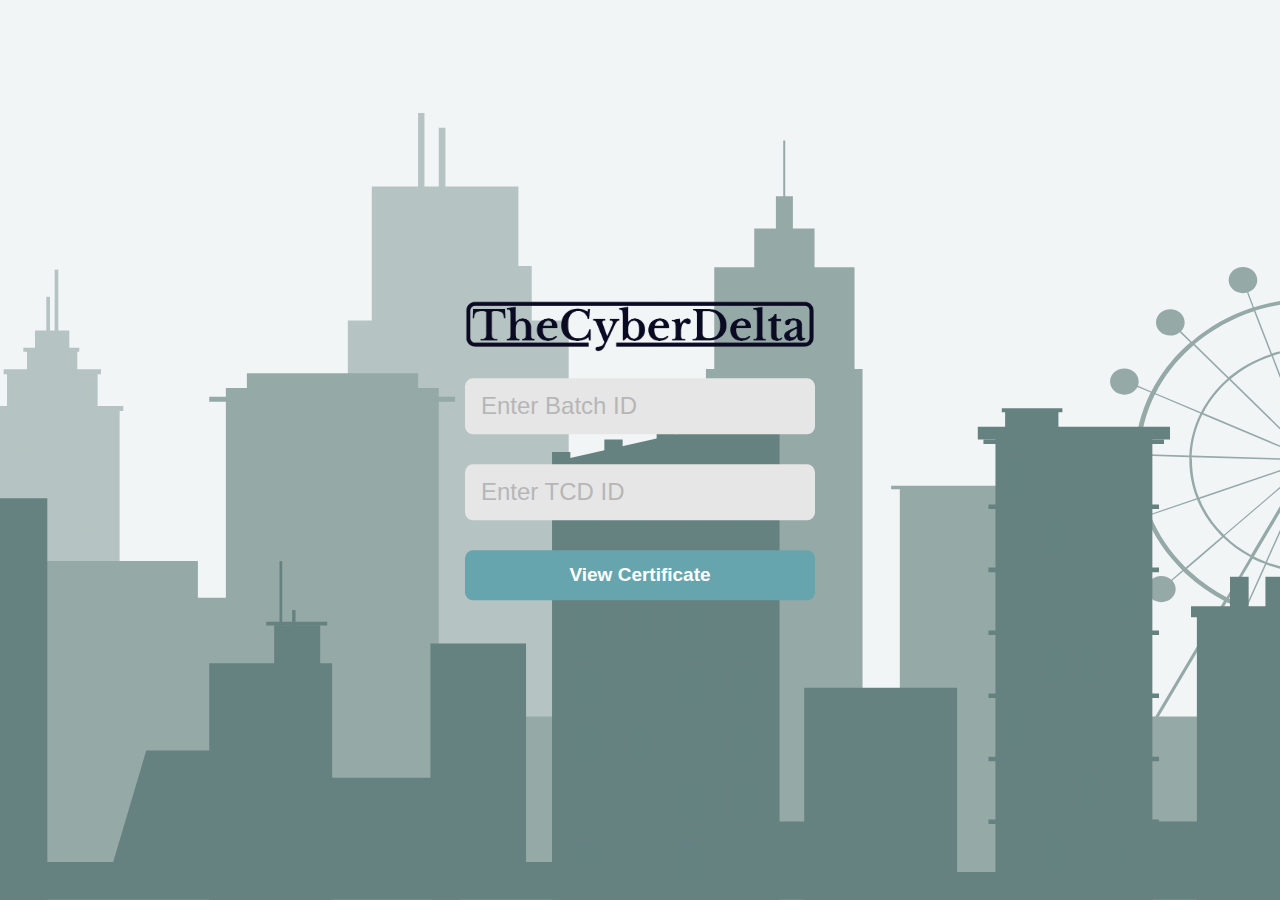
<file: index.html>
<style>
    * {
        font-family: 'Varela Round', 'Averta Demo', sans-serif;
        font-size: 24px;
        color: rgb(53, 53, 53)
    }

    body {
        position: relative;
        background-color: #F2F5F6;
        background-image:
            url("assets/img/city_top.svg"),
            url("assets/img/city_mid.svg"),
            url("assets/img/city_bottom.svg");
        background-position: center 100%;
        background-repeat: repeat-x;
        background-size: 200vh;
        transition: 1.2s ease-out;
    }

    *::selection {
        color: white;
        background: #2f5c63
    }

    input {
        background-color: #E6E6E6;
        padding: 14px 16px;
        border: none;
        border-radius: 8px;
        transition: 0.4s;
        width: 350px;
    }

    input:focus {
        border: none;
        outline: none;
    }

    input::placeholder {
        opacity: 0.42;
        transition: 0.4s;
    }

    input:focus::placeholder {
        opacity: 0.69;
        font-weight: 450px;
    }

    form {
        position: absolute;
        top: 50%;
        left: 50%;
        transform: translate(-50%, -50%);
        display: flex;
        flex-direction: column;
        align-items: center;
    }

    .btn {
        background-color: #66A5AE;
        color: white;
        transition: 0.1s ease-in;
        cursor: pointer;
        font-weight: 600;
        font-size: 19px;
    }

    .btn:disabled {
        background-color: whitesmoke;
        color: rgb(150, 150, 150);
        cursor: initial;
    }

    .content {
        display: flex;
        flex-direction: column;
        background-color: white;
        border-radius: 6px;
        box-shadow: 0 1px 11px -3px #0000005b;
        padding: 16px 18px;
    }

    .input-parent {
        margin-bottom: 30px;
    }
</style>
<script>

    var mc;
    window.onload = () => {
        mc = document.body;
        var all = mc.getElementsByTagName('INPUT');
        for (var i = 0; i < all.length; i++) {
            all[i].addEventListener("mouseenter", function () {
                setDim(210);
            });
            all[i].addEventListener("mouseout", function () {
                setDim(200);
            });
        }
    };
    var b_size;
    function setDim(b) {
        b_size = b;
        mc.style.setProperty('background-size', (b_size + "vh"));
    }
    function followMouse(e) {
        mc.style.setProperty('background-position-x', (30 + e.clientX / 2) + 'px, ' + (30 + e.clientX / 4) + 'px, ' + (30 + e.clientX / 8) + 'px');
    }
</script>

<body class="cursor" onmousemove="followMouse(event)">
    <form method="get" action="verifier.php">
        <div>
            <img style="margin: 0 auto 25px auto;" src="assets/img/TCD_blue-transparent.png" width="350px"></img>
        </div>
        <div class="input-parent">
            <input id="1" name="batchid" placeholder="Enter Batch ID" onkeyup="done(event)" required />

        </div>
        <div class="input-parent">
            <input id="2" name="tcdid" placeholder="Enter TCD ID" onkeyup="done(event)" required />
        </div>
        <input id="bn" type="submit" class="btn" value="View Certificate" />


    </form>
</body>
</file>
